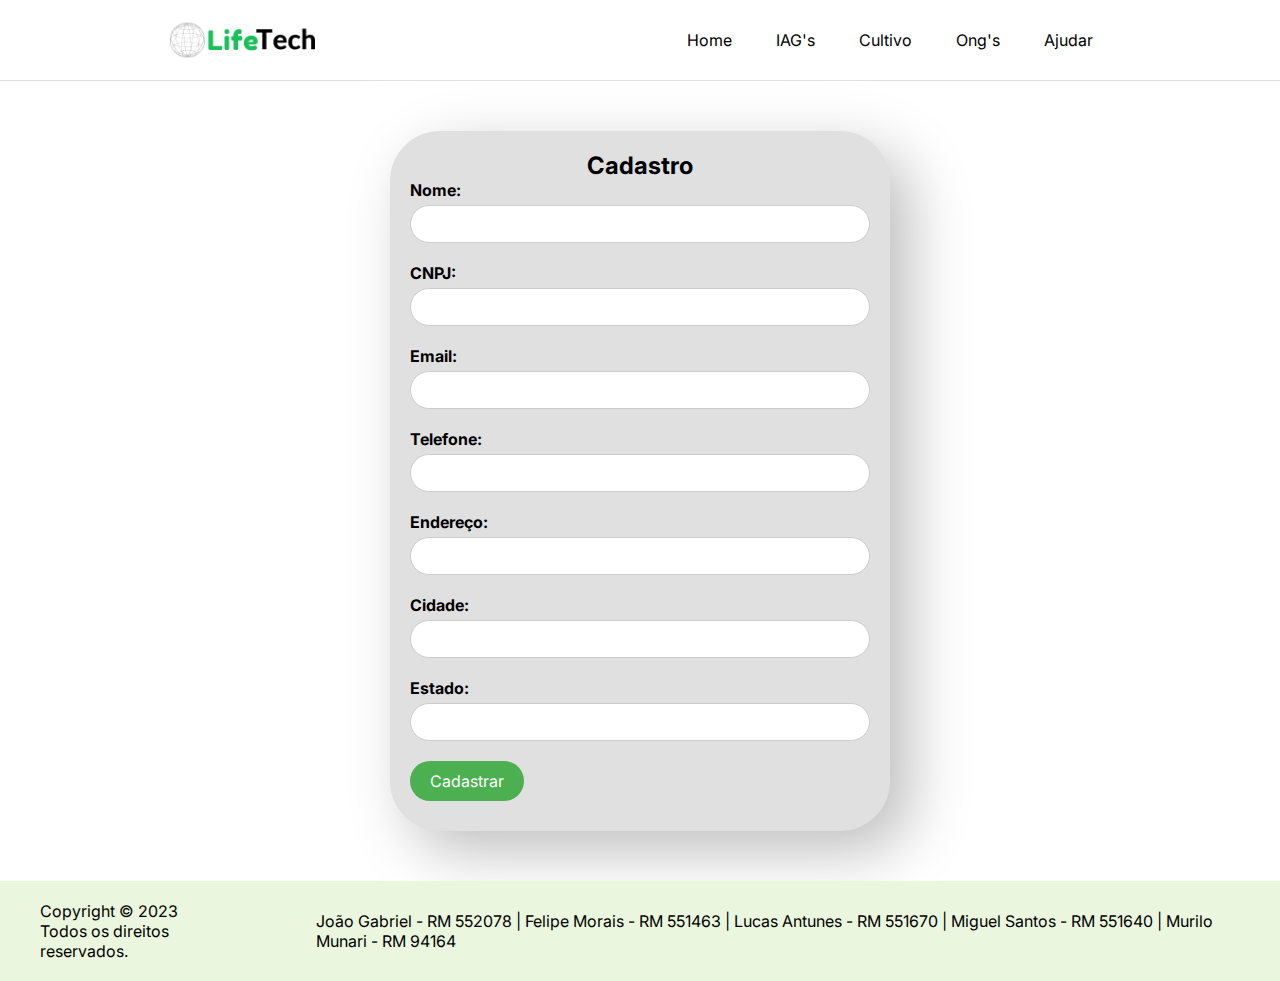
<file: cadastroemp.html>
<!DOCTYPE html>
<html lang="en">
    <head>
        <meta charset="UTF-8">
        <meta http-equiv="X-UA-Compatible" content="IE=edge">
        <meta name="viewport" content="width=device-width, initial-scale=1.0">
        <link rel="stylesheet" href="css/styles7.css">
        <link rel="preconnect" href="https://fonts.googleapis.com">
        <link rel="preconnect" href="https://fonts.gstatic.com" crossorigin>
        <link href="https://fonts.googleapis.com/css2?family=Inter&display=swap" rel="stylesheet">
        <title>Cadastro</title>
    </head>
<body>
    <header class="header-main">
        <img class="logo-img" src="img/Life.png" alt="Logo">
        <nav class="nav">
            <a href="index.html">Home</a>
            <a href="IAGs.html">IAG's</a>
            <a href="cultivo.html">Cultivo</a>
            <a href="ongs.html">Ong's</a>
            <a href="choose.html">Ajudar</a>
        </nav>
    </header> 
    <div class="line"></div>
    <div class="container">
        <h2>Cadastro</h2>
        <form>
            <div class="form-group"> 
                <label for="nome">Nome:</label>   
                <input type="text" id="nome" name="nome" required>   
            </div>  
            <div class="form-group"> 
                <label for="sobrenome">CNPJ:</label>   
                <input type="number" id="cnpj" name="cnpj" required>   
            </div>  
            <div class="form-group">   
                <label for="email">Email:</label>
                <input type="email" id="email" name="email" required>  
            </div>   
            <div class="form-group">  
                <label for="telefone">Telefone:</label>  
                <input type="number" id="telefone" name="telefone" required>  
            </div>  
            <div class="form-group"> 
                <label for="endereco">Endereço:</label>  
                <input type="text" id="endereco" name="endereco" required>   
            </div>    
            <div class="form-group"> 
                <label for="cidade">Cidade:</label>
                <input type="text" id="cidade" name="cidade" required>   
            </div>      
            <div class="form-group">   
                <label for="estado">Estado:</label>
                <input type="text" id="estado" name="estado" required>    
            </div>    
                <div class="form-group">    
                <input type="submit" value="Cadastrar">
            </div>
        </form>
    </div>
    <footer>
        <p>Copyright © 2023 <br>
            Todos os direitos reservados.</p>
    
        <p>João Gabriel - RM 552078 | Felipe Morais - RM 551463 | Lucas Antunes - RM 551670 | Miguel Santos - RM 551640 | Murilo Munari - RM 94164</p>
    </footer>
</body>
</html>
</file>
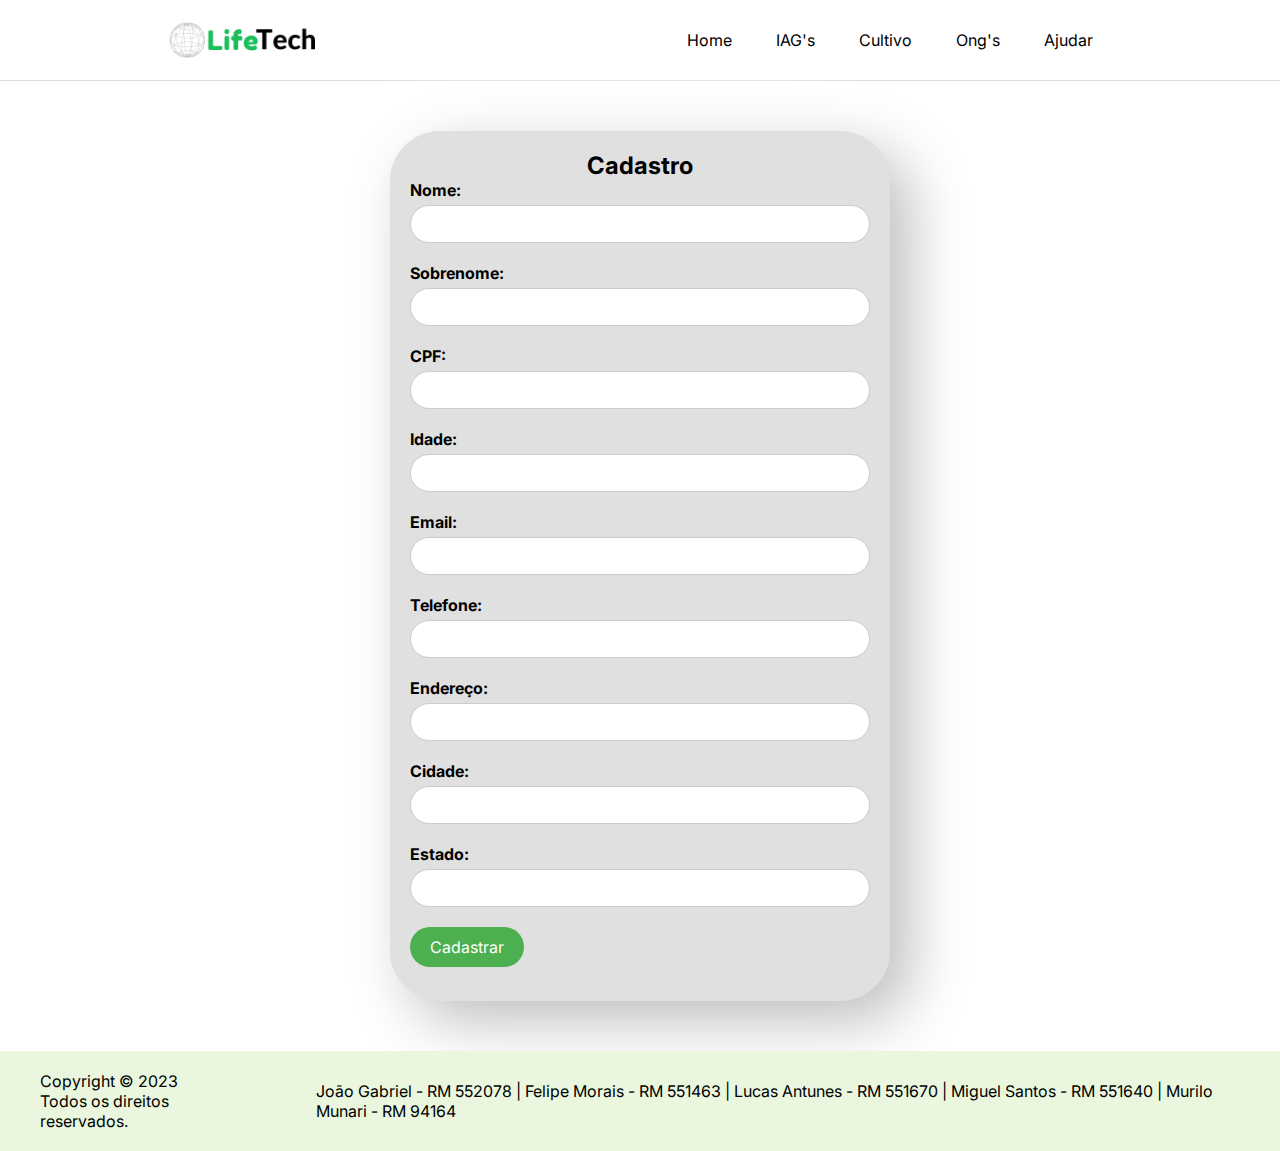
<file: cadastropf.html>
<!DOCTYPE html>
<html lang="pt-br">
<head>
    <meta charset="UTF-8">
    <meta http-equiv="X-UA-Compatible" content="IE=edge">
    <meta name="viewport" content="width=device-width, initial-scale=1.0">
    <link rel="stylesheet" href="css/styles5.css">
    <link rel="preconnect" href="https://fonts.googleapis.com">
    <link rel="preconnect" href="https://fonts.gstatic.com" crossorigin>
    <link href="https://fonts.googleapis.com/css2?family=Inter&display=swap" rel="stylesheet">
    <title>Cadastro</title>
</head>
<body>
    <header class="header-main">
        <img class="logo-img" src="img/Life.png" alt="Logo">
        <nav class="nav">
            <a href="index.html">Home</a>
            <a href="IAGs.html">IAG's</a>
            <a href="cultivo.html">Cultivo</a>
            <a href="ongs.html">Ong's</a>
            <a href="choose.html">Ajudar</a>
        </nav>
    </header>    
    <div class="line"></div>
    <div class="container">
        <h2>Cadastro</h2>
        <form>
            <div class="form-group"> 
                <label for="nome">Nome:</label>   
                <input type="text" id="nome" name="nome" required>   
            </div>  
            <div class="form-group"> 
                <label for="sobrenome">Sobrenome:</label>   
                <input type="text" id="sobrenome" name="sobrenome" required>   
            </div>  
            <div class="form-group"> 
                <label for="sobrenome">CPF:</label>   
                <input type="number" id="cpf" name="cpf" required>   
            </div>  
            <div class="form-group"> 
                <label for="nome">Idade:</label>   
                <input type="number" id="nome" name="nome" required>   
            </div>  
            <div class="form-group">   
                <label for="email">Email:</label>
                <input type="email" id="email" name="email" required>  
            </div>   
            <div class="form-group">  
                <label for="telefone">Telefone:</label>  
                <input type="number" id="telefone" name="telefone" required>  
            </div>  
            <div class="form-group"> 
                <label for="endereco">Endereço:</label>  
                <input type="text" id="endereco" name="endereco" required>   
            </div>    
            <div class="form-group"> 
                <label for="cidade">Cidade:</label>
                <input type="text" id="cidade" name="cidade" required>   
            </div>      
            <div class="form-group">   
                <label for="estado">Estado:</label>
                <input type="text" id="estado" name="estado" required>    
            </div>    
                <div class="form-group">    
                <input type="submit" value="Cadastrar">
            </div>
        </form>
    </div>
</body>
<footer>
    <p>Copyright © 2023 <br>
        Todos os direitos reservados.</p>

    <p>João Gabriel - RM 552078 | Felipe Morais - RM 551463 | Lucas Antunes - RM 551670 | Miguel Santos - RM 551640 | Murilo Munari - RM 94164</p>
</footer>
</html>
</file>
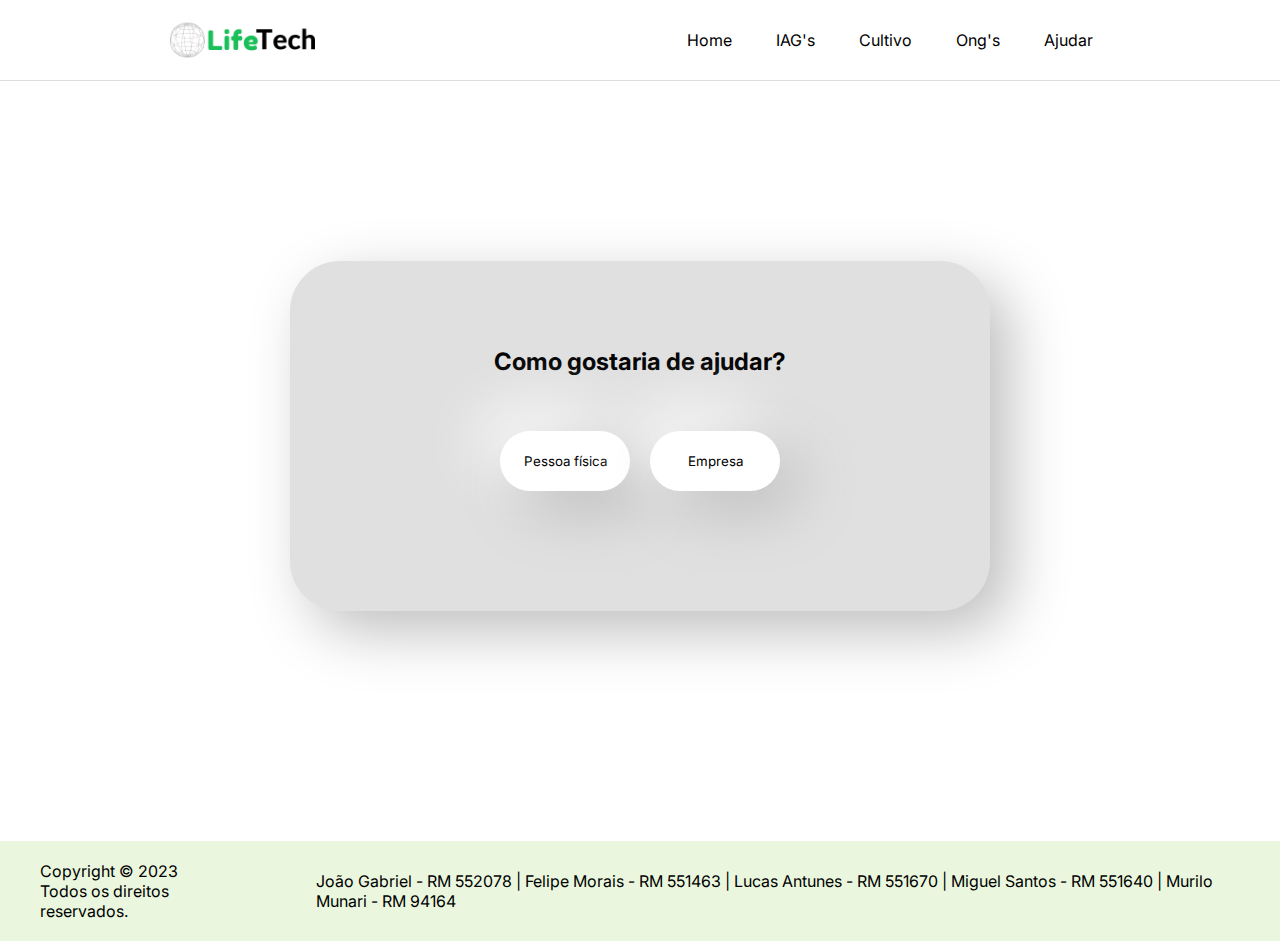
<file: choose.html>
<!DOCTYPE html>
<html lang="pt-br">
    <head>
        <meta charset="UTF-8">
        <meta http-equiv="X-UA-Compatible" content="IE=edge">
        <meta name="viewport" content="width=device-width, initial-scale=1.0">
        <link rel="stylesheet" href="css/styles6.css">
        <link rel="preconnect" href="https://fonts.googleapis.com">
        <link rel="preconnect" href="https://fonts.gstatic.com" crossorigin>
        <link href="https://fonts.googleapis.com/css2?family=Inter&display=swap" rel="stylesheet">
        <title>Como gostaria de ajudar?</title>
    </head>
<body>
    <header class="header-main">
        <img class="logo-img" src="img/Life.png" alt="Logo">
        <nav class="nav">
            <a href="index.html">Home</a>
            <a href="IAGs.html">IAG's</a>
            <a href="cultivo.html">Cultivo</a>
            <a href="ongs.html">Ong's</a>
            <a href="choose.html">Ajudar</a>
        </nav>
    </header>
    <div class="line"></div>
    <main>
        <div class="box">
            <div class="titulo">
                <h2>Como gostaria de ajudar?</h2>
            </div>
            <div class="choose">
                <a href="cadastropf.html"><button>Pessoa física</button></a>
                <a href="cadastroemp.html"><button>Empresa</button></a>
            </div>
        </div>
    </main>
    <footer>
        <p>Copyright © 2023 <br>
            Todos os direitos reservados.</p>
    
        <p>João Gabriel - RM 552078 | Felipe Morais - RM 551463 | Lucas Antunes - RM 551670 | Miguel Santos - RM 551640 | Murilo Munari - RM 94164</p>
    </footer> 
</body>
</html>
</file>
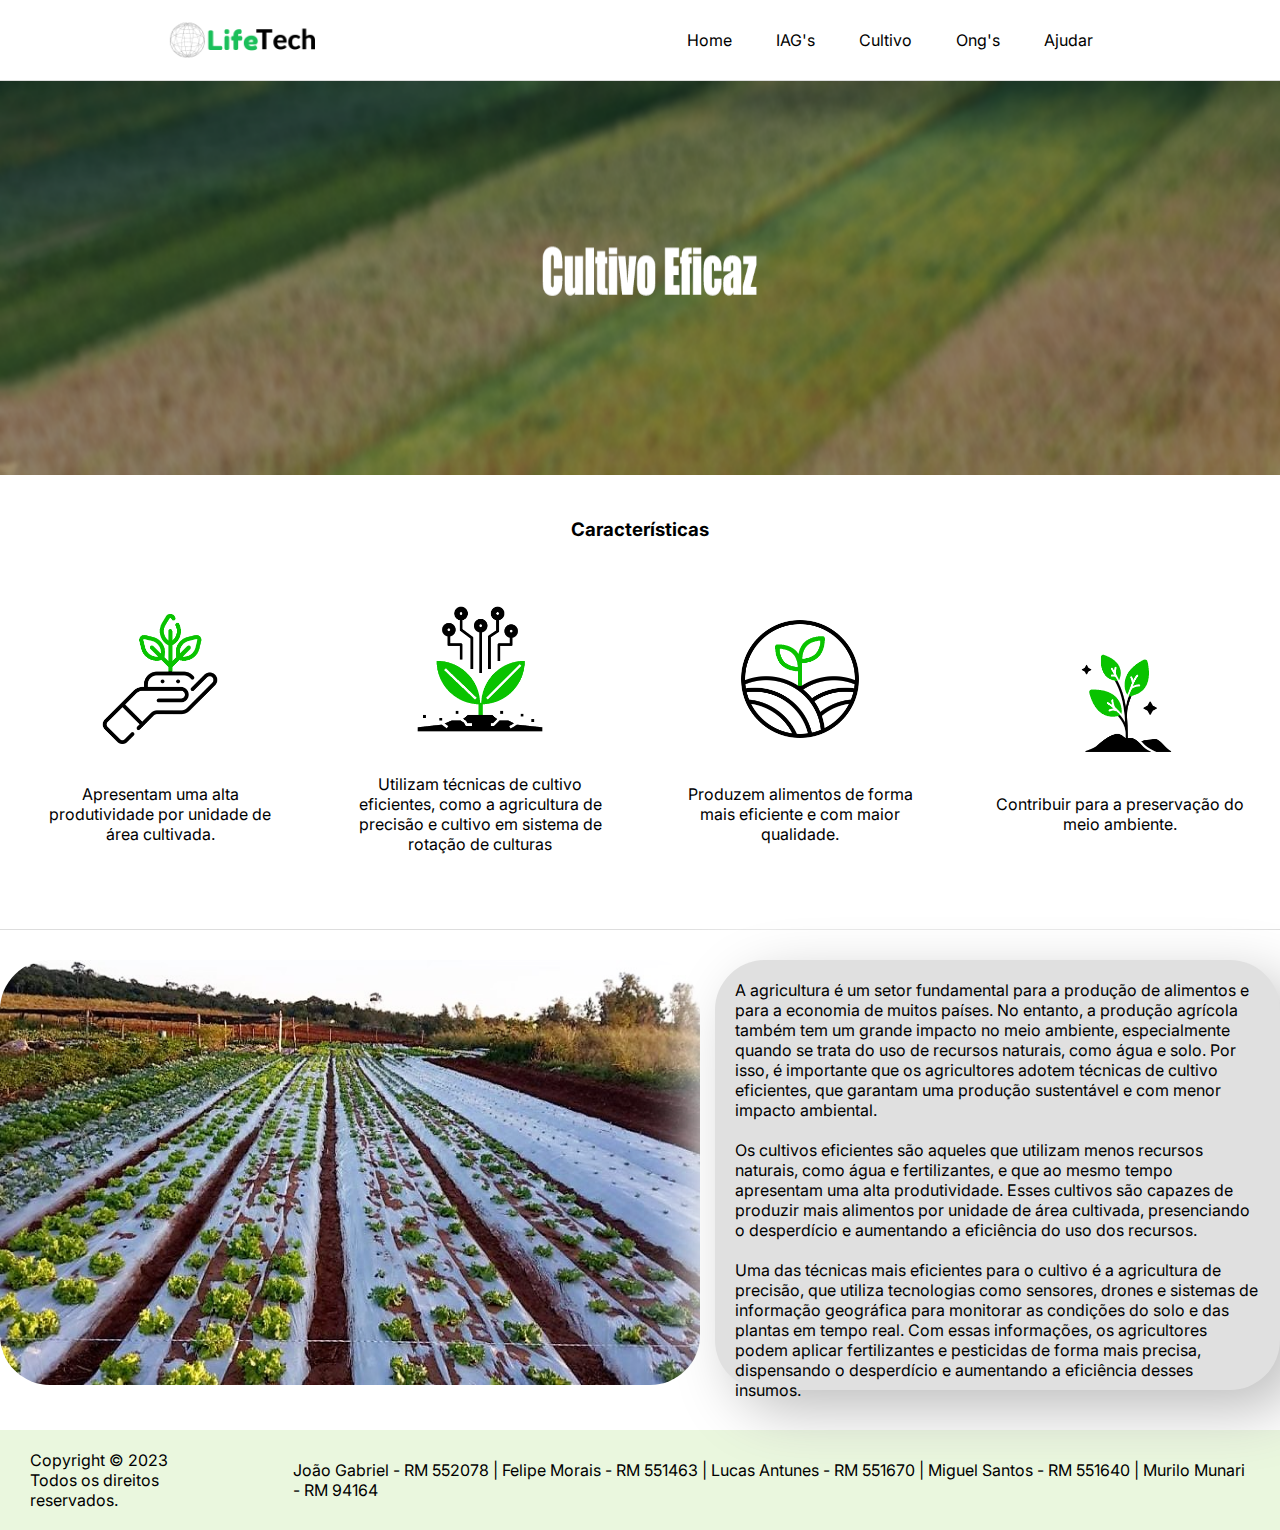
<file: cultivo.html>
<!DOCTYPE html>
<html lang="pt-br">
<head>
    <meta charset="UTF-8">
    <meta http-equiv="X-UA-Compatible" content="IE=edge">
    <meta name="viewport" content="width=device-width, initial-scale=1.0">
    <link rel="stylesheet" href="css/styles3.css">
    <link rel="preconnect" href="https://fonts.googleapis.com">
    <link rel="preconnect" href="https://fonts.gstatic.com" crossorigin>
    <link href="https://fonts.googleapis.com/css2?family=Inter&display=swap" rel="stylesheet">
    <title>Formas de cultivo eficaz</title>
</head>
<body>
    <header class="header-main">
        <img class="logo-img" src="img/Life.png" alt="Logo">
        <nav class="nav">
            <a href="index.html">Home</a>
            <a href="IAGs.html">IAG's</a>
            <a href="cultivo.html">Cultivo</a>
            <a href="ongs.html">Ong's</a>
            <a href="choose.html">Ajudar</a>
        </nav>
    </header>
    <div class="line"></div>
    <div class="banner">
        <img src="img/CultivoEfeicaz.png" alt="benner-agro">
    </div>
    <section class="first-section">
        <div class="first-tag">
            <h3>Características</h3>
        </div>
        <div class="container">
            <div class="box"> 
                <div class="icon">
                    <img src="img/5231594.png" alt="icon">
                </div>   
                <p>Apresentam uma alta produtividade por unidade de área cultivada.
                </p>
            </div>
            <div class="box">
                <div class="icon">
                    <img src="img/icon2.png" alt="icon">
                </div>
                <p>Utilizam técnicas de cultivo eficientes, como a agricultura de precisão e cultivo em sistema de rotação de culturas</p>
            </div>
            <div class="box">
                <div class="icon">
                    <img src="img/icon3.png" alt="icon">
                </div>
                <p>Produzem alimentos de forma mais eficiente e com maior qualidade.</p>
            </div>
            <div class="box">
                <div class="icon">
                    <img src="img/icon4.png" alt="icon">
                </div>
                <p>Contribuir para a preservação do meio ambiente.</p>
            </div>
        </div>
    </section>
    <div class="line"></div>
    <section class="sec-section">
        <img src="img/1.jpg" alt="img-cultivo">
        <div class="boxx">
            <p> A agricultura é um setor fundamental para a produção de alimentos e para a economia de muitos países. No entanto, a produção agrícola também tem um grande impacto no meio ambiente, especialmente quando se trata do uso de recursos naturais, como água e solo. Por isso, é importante que os agricultores adotem técnicas de cultivo eficientes, que garantam uma produção sustentável e com menor impacto ambiental. <br>
                <br>
                Os cultivos eficientes são aqueles que utilizam menos recursos naturais, como água e fertilizantes, e que ao mesmo tempo apresentam uma alta produtividade. Esses cultivos são capazes de produzir mais alimentos por unidade de área cultivada, presenciando o desperdício e aumentando a eficiência do uso dos recursos. <br>
                <br>
                Uma das técnicas mais eficientes para o cultivo é a agricultura de precisão, que utiliza tecnologias como sensores, drones e sistemas de informação geográfica para monitorar as condições do solo e das plantas em tempo real. Com essas informações, os agricultores podem aplicar fertilizantes e pesticidas de forma mais precisa, dispensando o desperdício e aumentando a eficiência desses insumos. <br>
                <br>            
        </div>
    </section>
    <footer>
        <p>Copyright © 2023 <br>
            Todos os direitos reservados.</p>

        <p>João Gabriel - RM 552078 | Felipe Morais - RM 551463 | Lucas Antunes - RM 551670 | Miguel Santos - RM 551640 | Murilo Munari - RM 94164</p>
    </footer>
</body>
</html>
</file>
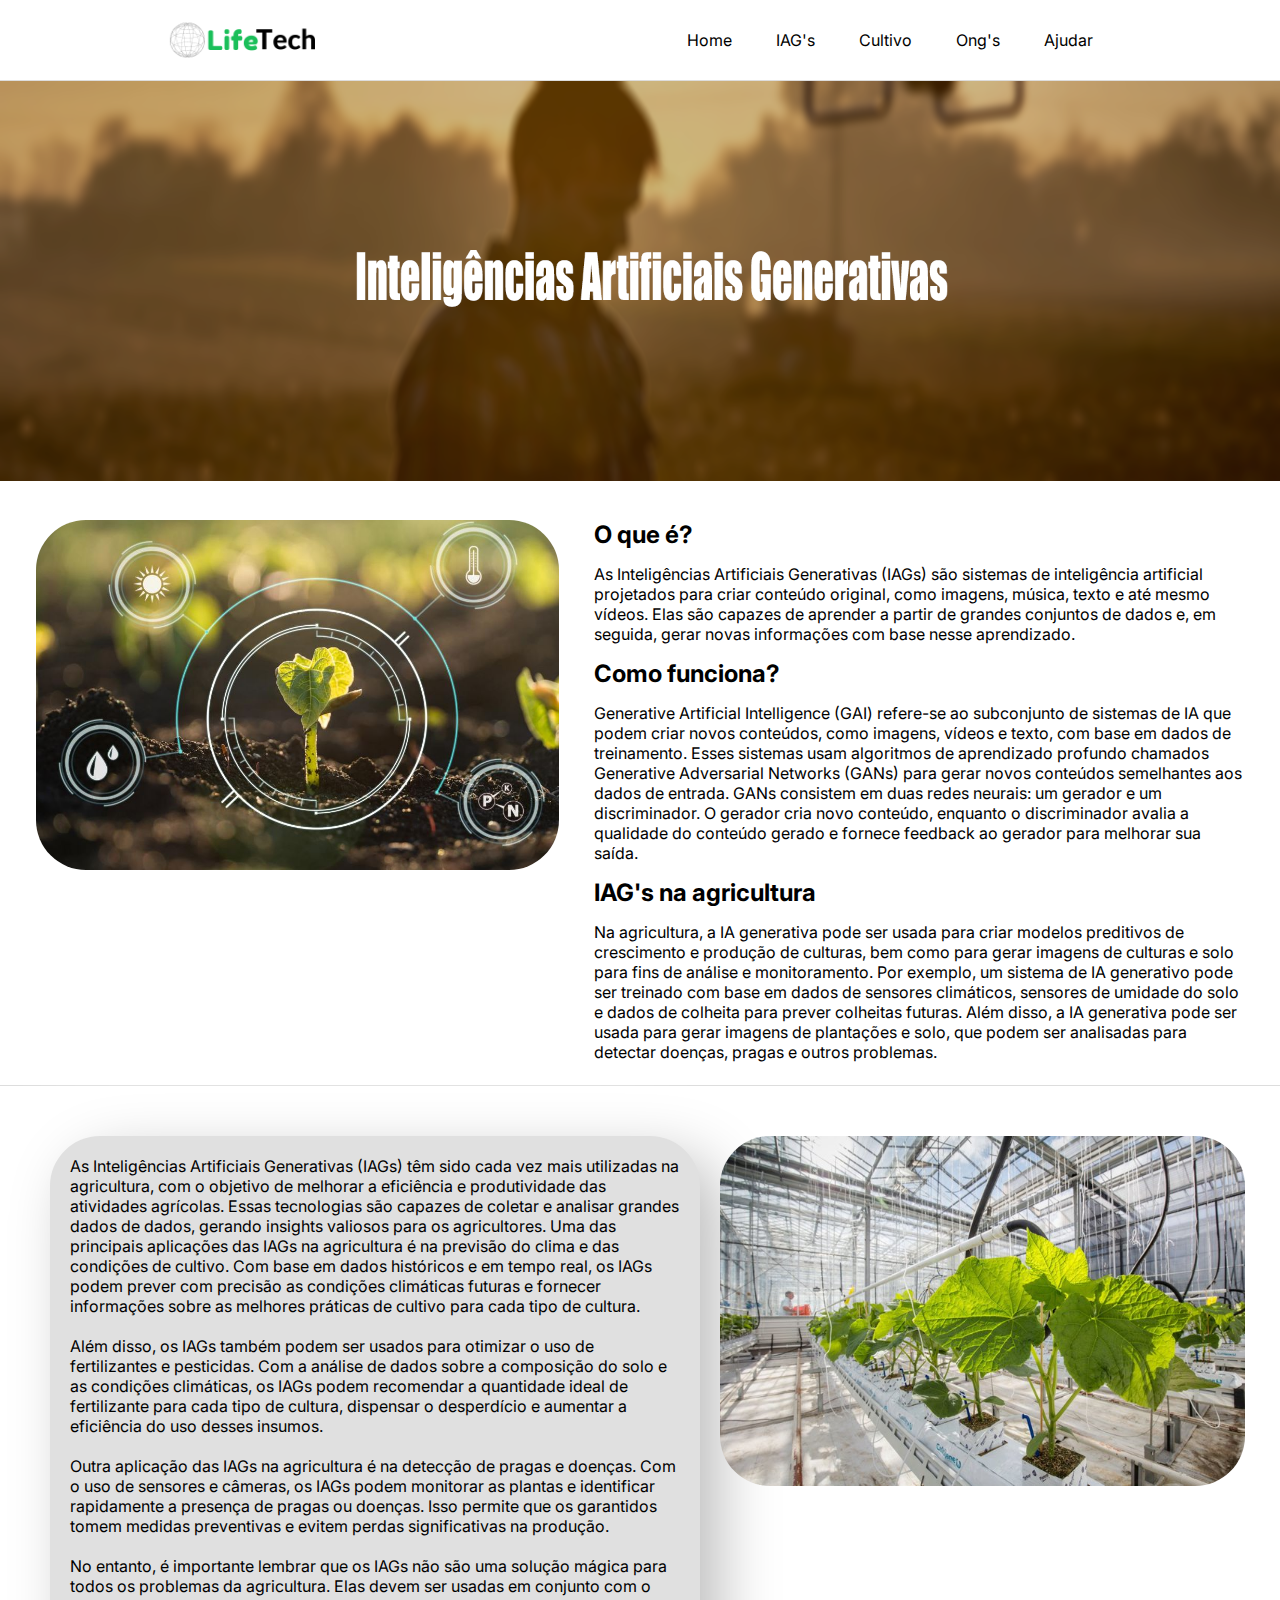
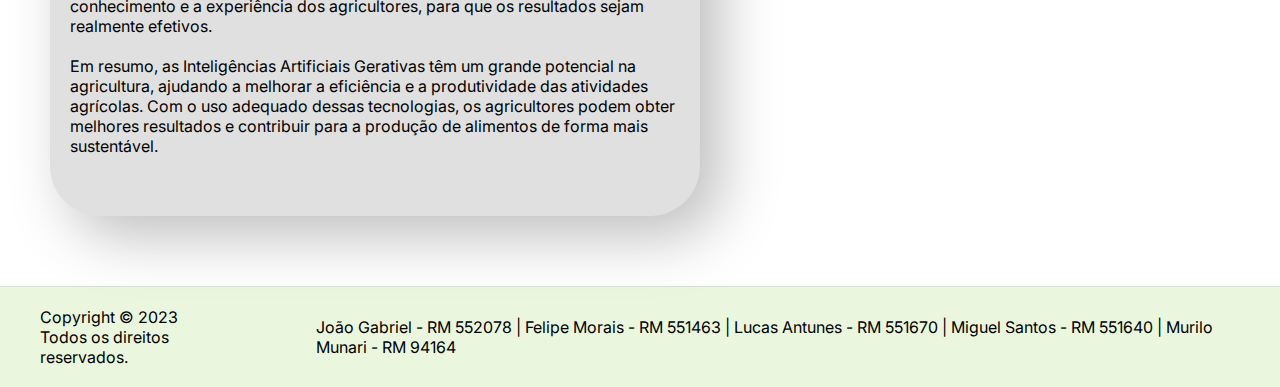
<file: IAGs.html>
<!DOCTYPE html>
<html lang="pt-br">
<head>
    <meta charset="UTF-8">
    <meta http-equiv="X-UA-Compatible" content="IE=edge">
    <meta name="viewport" content="width=device-width, initial-scale=1.0">
    <link rel="stylesheet" href="css/styles2.css">
    <link rel="preconnect" href="https://fonts.googleapis.com">
    <link rel="preconnect" href="https://fonts.gstatic.com" crossorigin>
    <link href="https://fonts.googleapis.com/css2?family=Inter&display=swap" rel="stylesheet">
    <title>Inteligências Artificiais Generativas</title>
</head>
<body>
    <header class="header-main">
        <img class="logo-img" src="img/Life.png" alt="Logo">
        <nav class="nav">
            <a href="index.html">Home</a>
            <a href="IAGs.html">IAG's</a>
            <a href="cultivo.html">Cultivo</a>
            <a href="ongs.html">Ong's</a>
            <a href="choose.html">Ajudar</a>
        </nav>
    </header>
    <div class="line"></div>
    <div class="img-banner">
        <img src="img/banner02.png" alt="banner">
    </div>
    <div class="main">
        <img class="img-main" src="img/Capturar-1.jpg" alt="Img-Ia">
        <div class="section-main">
            <h2> O que é?</h2>
            <div class="box">
                <p>As Inteligências Artificiais Generativas (IAGs) são sistemas de inteligência artificial projetados para criar conteúdo original, como imagens, música, texto e até mesmo vídeos. Elas são capazes de aprender a partir de grandes conjuntos de dados e, em seguida, gerar novas informações com base nesse aprendizado.</p>
            <h2>Como funciona?</h2>   
            <p>Generative Artificial Intelligence (GAI) refere-se ao subconjunto de sistemas de IA que podem criar novos conteúdos, como imagens, vídeos e texto, com base em dados de treinamento. Esses sistemas usam algoritmos de aprendizado profundo chamados Generative Adversarial Networks (GANs) para gerar novos conteúdos semelhantes aos dados de entrada. GANs consistem em duas redes neurais: um gerador e um discriminador. O gerador cria novo conteúdo, enquanto o discriminador avalia a qualidade do conteúdo gerado e fornece feedback ao gerador para melhorar sua saída.</p> 
            <h2>IAG's na agricultura</h2>
            <p>Na agricultura, a IA generativa pode ser usada para criar modelos preditivos de crescimento e produção de culturas, bem como para gerar imagens de culturas e solo para fins de análise e monitoramento. Por exemplo, um sistema de IA generativo pode ser treinado com base em dados de sensores climáticos, sensores de umidade do solo e dados de colheita para prever colheitas futuras. Além disso, a IA generativa pode ser usada para gerar imagens de plantações e solo, que podem ser analisadas para detectar doenças, pragas e outros problemas.</p>
            </div>
        </div>
    </div>
    <div class="line"></div>
    <section class="secundary">
        <div class="boxx">
            <p>As Inteligências Artificiais Generativas (IAGs) têm sido cada vez mais utilizadas na agricultura, com o objetivo de melhorar a eficiência e produtividade das atividades agrícolas. Essas tecnologias são capazes de coletar e analisar grandes dados de dados, gerando insights valiosos para os agricultores.

                Uma das principais aplicações das IAGs na agricultura é na previsão do clima e das condições de cultivo. Com base em dados históricos e em tempo real, os IAGs podem prever com precisão as condições climáticas futuras e fornecer informações sobre as melhores práticas de cultivo para cada tipo de cultura. <br>
                <br>
                Além disso, os IAGs também podem ser usados ​​para otimizar o uso de fertilizantes e pesticidas. Com a análise de dados sobre a composição do solo e as condições climáticas, os IAGs podem recomendar a quantidade ideal de fertilizante para cada tipo de cultura, dispensar o desperdício e aumentar a eficiência do uso desses insumos. <br>
                <br>
                
                Outra aplicação das IAGs na agricultura é na detecção de pragas e doenças. Com o uso de sensores e câmeras, os IAGs podem monitorar as plantas e identificar rapidamente a presença de pragas ou doenças. Isso permite que os garantidos tomem medidas preventivas e evitem perdas significativas na produção. <br>
                <br>
                
                No entanto, é importante lembrar que os IAGs não são uma solução mágica para todos os problemas da agricultura. Elas devem ser usadas em conjunto com o conhecimento e a experiência dos agricultores, para que os resultados sejam realmente efetivos. <br>
                <br>
                
                Em resumo, as Inteligências Artificiais Gerativas têm um grande potencial na agricultura, ajudando a melhorar a eficiência e a produtividade das atividades agrícolas. Com o uso adequado dessas tecnologias, os agricultores podem obter melhores resultados e contribuir para a produção de alimentos de forma mais sustentável. <br> </p>
        </div>       
        <img src="img/24723648.jpg" alt="img-ia-2">
    </section>
    <div class="line"></div>
    <footer>
        <p>Copyright © 2023 <br>
            Todos os direitos reservados.</p>

        <p>João Gabriel - RM 552078 | Felipe Morais - RM 551463 | Lucas Antunes - RM 551670 | Miguel Santos - RM 551640 | Murilo Munari - RM 94164</p>
    </footer>
</body>
</html>
</file>
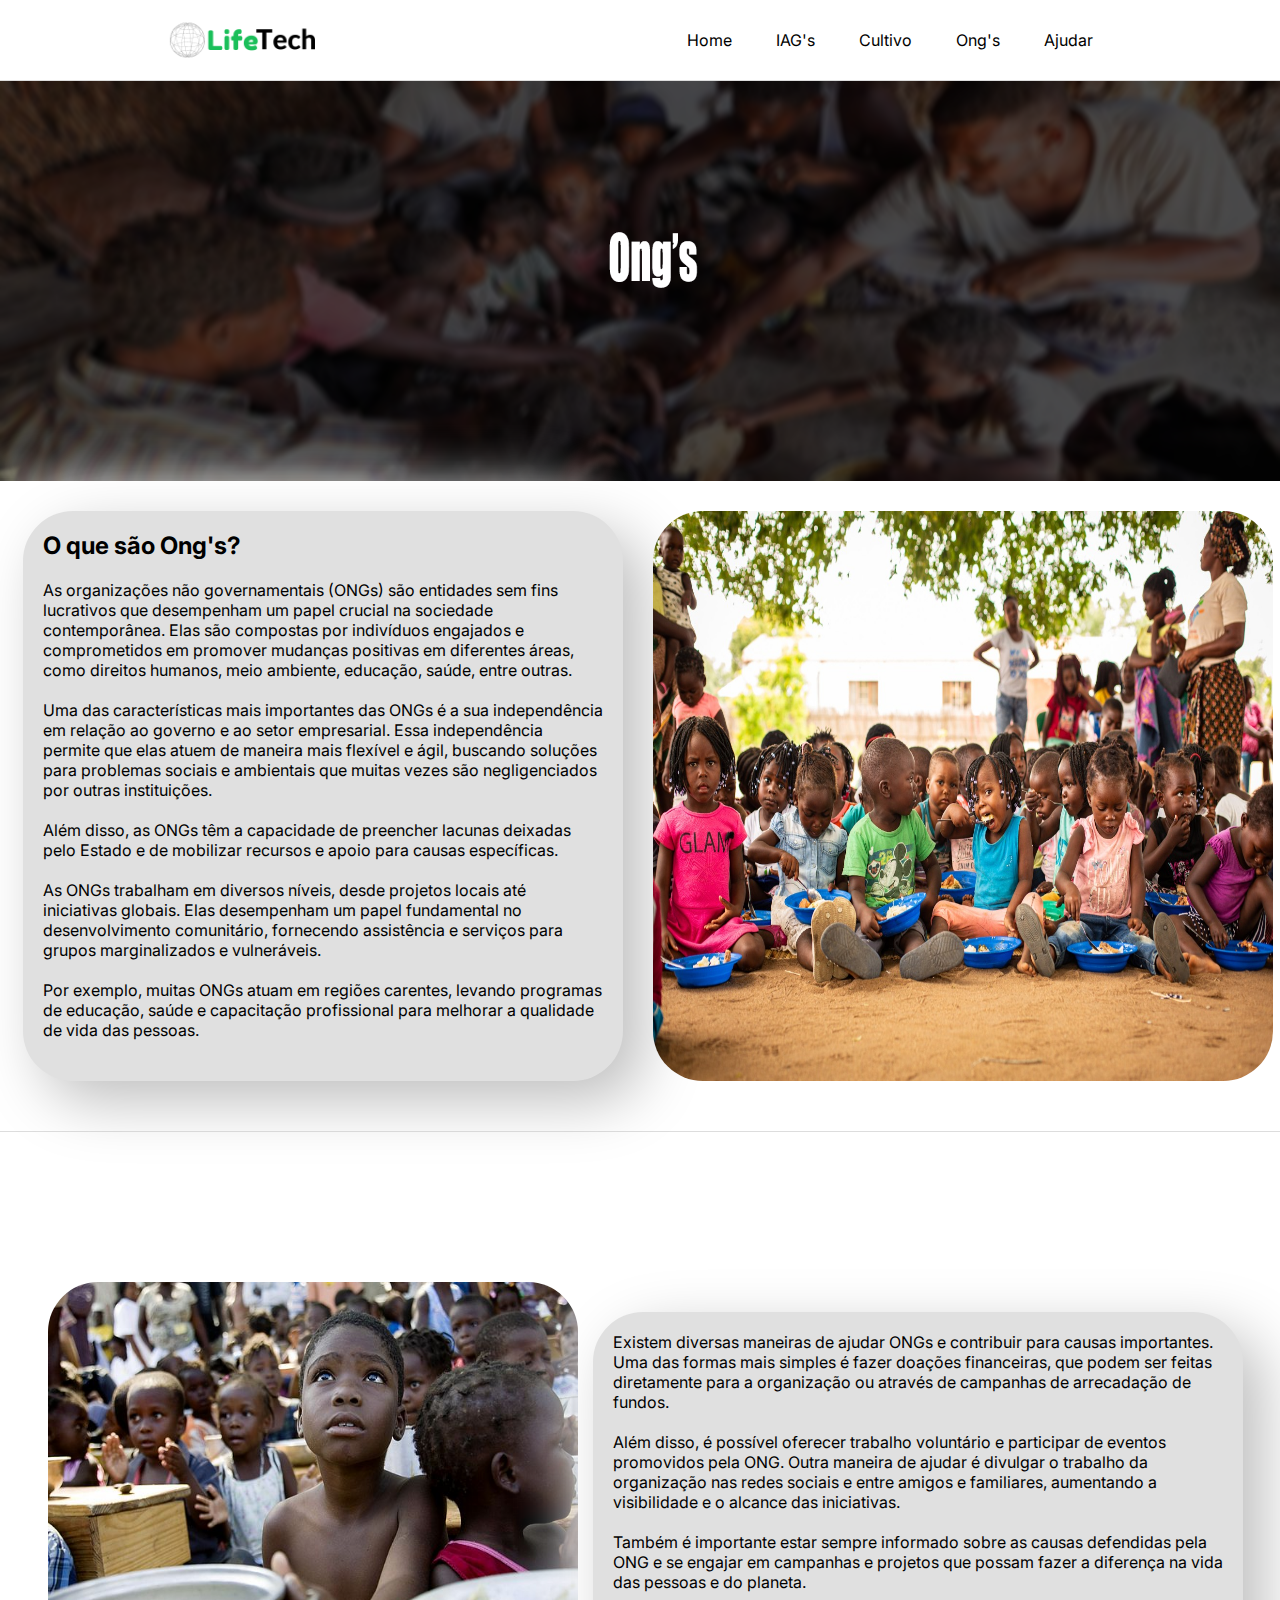
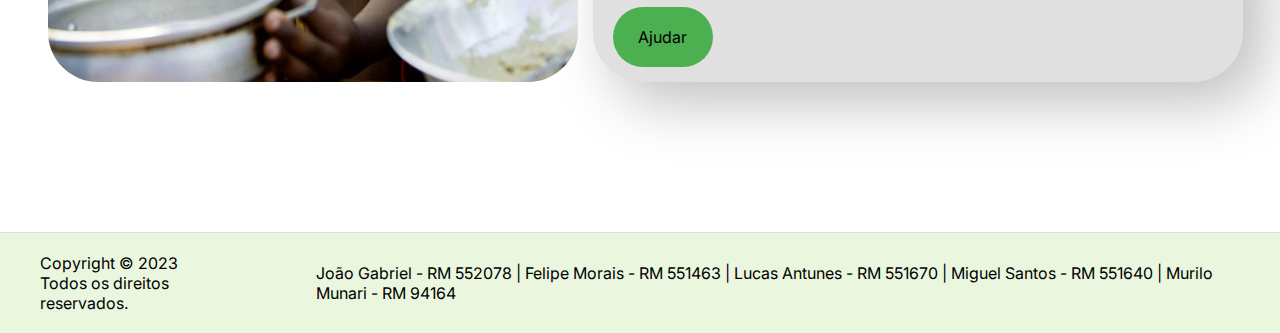
<file: ongs.html>
<!DOCTYPE html>
<html lang="pt-br">
<head>
    <meta charset="UTF-8">
    <meta http-equiv="X-UA-Compatible" content="IE=edge">
    <meta name="viewport" content="width=device-width, initial-scale=1.0">
    <link rel="stylesheet" href="css/styles4.css">
    <link rel="preconnect" href="https://fonts.googleapis.com">
    <link rel="preconnect" href="https://fonts.gstatic.com" crossorigin>
    <link href="https://fonts.googleapis.com/css2?family=Inter&display=swap" rel="stylesheet">
    <title>Contato com Ong's</title>
</head>
<body>
    <header class="header-main">
        <img class="logo-img" src="img/Life.png" alt="Logo">
        <nav class="nav">
            <a href="index.html">Home</a>
            <a href="IAGs.html">IAG's</a>
            <a href="cultivo.html">Cultivo</a>
            <a href="ongs.html">Ong's</a>
            <a href="choose.html">Ajudar</a>
        </nav>
    </header>
    <div class="line"></div>
    <div class="img-banner">
        <img src="img/bannerOngs.png" alt="banner">
    </div>
    <section class="info">
        <div class="box">
            <h2>O que são Ong's?</h2>
            <p>
                As organizações não governamentais (ONGs) são entidades sem fins lucrativos que desempenham um papel crucial na sociedade contemporânea. Elas são compostas por indivíduos engajados e comprometidos em promover mudanças positivas em diferentes áreas, como direitos humanos, meio ambiente, educação, saúde, entre outras. <br> <br>

                Uma das características mais importantes das ONGs é a sua independência em relação ao governo e ao setor empresarial. Essa independência permite que elas atuem de maneira mais flexível e ágil, buscando soluções para problemas sociais e ambientais que muitas vezes são negligenciados por outras instituições. <br> <br>
                 Além disso, as ONGs têm a capacidade de preencher lacunas deixadas pelo Estado e de mobilizar recursos e apoio para causas específicas. <br> <br>

                As ONGs trabalham em diversos níveis, desde projetos locais até iniciativas globais. Elas desempenham um papel fundamental no desenvolvimento comunitário, fornecendo assistência e serviços para grupos marginalizados e vulneráveis.  <br> <br>
                Por exemplo, muitas ONGs atuam em regiões carentes, levando programas de educação, saúde e capacitação profissional para melhorar a qualidade de vida das pessoas. <br> <br>
            </p>
        </div>
        <img src="img/Foto-Furlan-Dante.jpeg" alt="img-ongs-africa">
    </section>
    <div class="line"></div>
    <section class="secundary">
        <img src="img/csm_643d2740-04b1-11e5-a7a1-696a827b398b_fome_06401e8eff.jpg" alt="img-ongs">
        <div class="boxx">
            <p>
                Existem diversas maneiras de ajudar ONGs e contribuir para causas importantes. Uma das formas mais simples é fazer doações financeiras, que podem ser feitas diretamente para a organização ou através de campanhas de arrecadação de fundos. <br> <br>
                Além disso, é possível oferecer trabalho voluntário e participar de eventos promovidos pela ONG. Outra maneira de ajudar é divulgar o trabalho da organização nas redes sociais e entre amigos e familiares, aumentando a visibilidade e o alcance das iniciativas. <br> <br>
                Também é importante estar sempre informado sobre as causas defendidas pela ONG e se engajar em campanhas e projetos que possam fazer a diferença na vida das pessoas e do planeta.
            </p>
            <div class="btn-main">
                <a href="choose.html"><button>Ajudar</button></a>
            </div>
        </div> 
    </section>
    <div class="line"></div>
    <footer>
        <p>Copyright © 2023 <br>
            Todos os direitos reservados.</p>

        <p>João Gabriel - RM 552078 | Felipe Morais - RM 551463 | Lucas Antunes - RM 551670 | Miguel Santos - RM 551640 | Murilo Munari - RM 94164</p>
    </footer>
</body>
</html>
</file>
<file: css/styles7.css>
*{
    margin: 0;
    padding: 0;
    box-sizing: border-box;
    text-decoration: none;
    font-family: 'Inter', sans-serif;
}

.header-main{
    display: flex;
    flex-direction: row;
    align-items: center;
    background-color: white;
    height: 80px;
    justify-content: space-around;
}
.line{
    border: 0;
    border-top: 1px solid rgb(221, 221, 221);
    margin-bottom: 50px;
}

.logo-img {
    width: 13%;
}

.nav a{
    margin: 20px;
    color: black;
}
.container h2 {
    text-align: center;
}

.form-group {
    margin-bottom: 20px;
}

.form-group label {
    display: block;
    font-weight: bold;
    margin-bottom: 5px;
}



body {
    font-family: Arial, sans-serif;
    height: 700px;
}

.container {
    padding: 20px;
    margin: auto;
    width: 500px;
    height: 700px;
    border-radius: 50px;
    background: #e0e0e0;
    box-shadow:20px 20px 60px #bebebe,
             -20px -20px 60px #ffffff;

}

.container h2 {
    text-align: center;
}

.form-group {
    margin-bottom: 20px;
}    
  

form-group label {
    display: block;
    font-weight: bold;
    margin-bottom: 5px;
}

.form-group input[type="text"],
.form-group input[type="email"],
.form-group input[type="number"] {
    width: 100%;
    padding: 10px;
    border: 1px solid #ccc;
    border-radius: 40px;
    box-sizing: border-box;
}

.form-group input[type="submit"] {
    background-color: #4caf50;
    color: #fff;
    padding: 10px 20px;
    border: none;
    border-radius: 40px;
    cursor: pointer;
    font-size: 16px;
}

.form-group input[type="submit"]:hover {
    background-color: #45a049;
}
footer {
    display: flex;
    justify-content: space-between;
    align-items: center;
    height: 100px;
    background-color: rgb(234, 247, 222);
    margin-top: 50px;
}
footer p{
    margin-left: 40px;
    margin-right: 40px;
}

@media (min-width:768px) and (max-width:1024px) {
    footer{
        font-size: 12px;
    }
}

@media (min-width: 320px) and (max-width: 767px) {
    .header-main{
        font-size: 10px;
    }

    .nav a{
        margin: 10px;
    }

    .logo-img{
        width: 30%;
    }

    .container {
        width: 350px;
        height: 700px;
    }

    footer {
        display: flex;
        justify-content: space-between;
        align-items: center;
        height: 120px;
        background-color: rgb(234, 247, 222);
    }
    footer p{
        margin-left: 40px;
        margin-right: 40px;
        font-size: 12px;
    }
}
</file>
<file: css/styles5.css>
*{
    margin: 0;
    padding: 0;
    box-sizing: border-box;
    text-decoration: none;
    font-family: 'Inter', sans-serif;
}

.header-main{
    display: flex;
    flex-direction: row;
    align-items: center;
    background-color: white;
    height: 80px;
    justify-content: space-around;
}

.line{
    border: 0;
    border-top: 1px solid rgb(221, 221, 221);
    margin-bottom: 50px;
}

.logo-img {
    width: 13%;
}

.nav a{
    margin: 20px;
    color: black;
}


.container h2 {
    text-align: center;
}

.form-group {
    margin-bottom: 20px;
}

.form-group label {
    display: block;
    font-weight: bold;
    margin-bottom: 5px;
}



body {
    font-family: Arial, sans-serif;
    height: 700px;
}

.container {
    padding: 20px;
    margin: auto;
    width: 500px;
    height: 870px;
    border-radius: 50px;
    background: #e0e0e0;
    box-shadow:20px 20px 60px #bebebe,
             -20px -20px 60px #ffffff;

}

.container h2 {
    text-align: center;
}

.form-group {
    margin-bottom: 20px;
}    
  

form-group label {
    display: block;
    font-weight: bold;
    margin-bottom: 5px;
}

.form-group input[type="text"],
.form-group input[type="email"],
.form-group input[type="number"] {
    width: 100%;
    padding: 10px;
    border: 1px solid #ccc;
    border-radius: 40px;
    box-sizing: border-box;
}

.form-group input[type="submit"] {
    background-color: #4caf50;
    color: #fff;
    padding: 10px 20px;
    border: none;
    border-radius: 40px;
    cursor: pointer;
    font-size: 16px;
}

.form-group input[type="submit"]:hover {
    background-color: #45a049;
}

footer {
    display: flex;
    justify-content: space-between;
    align-items: center;
    height: 100px;
    background-color: rgb(234, 247, 222);
    margin-top: 50px;
}
footer p{
    margin-left: 40px;
    margin-right: 40px;
}

@media (min-width:768px) and (max-width:1024px) {
    footer{
        font-size: 12px;
    }
}

@media (min-width: 320px) and (max-width: 767px) {
    .header-main{
        font-size: 10px;
    }

    .nav a{
        margin: 10px;
    }

    .logo-img{
        width: 30%;
    }

    .container {
        width: 350px;
        height: 860px;
    }

    footer {
        display: flex;
        justify-content: space-between;
        align-items: center;
        height: 120px;
        background-color: rgb(234, 247, 222);
    }
    footer p{
        margin-left: 40px;
        margin-right: 40px;
        font-size: 12px;
    }
}
</file>
<file: css/styles6.css>
*{
    margin: 0;
    padding: 0;
    box-sizing: border-box;
    text-decoration: none;
    font-family: 'Inter', sans-serif;
}

.header-main{
    display: flex;
    flex-direction: row;
    align-items: center;
    background-color: white;
    height: 80px;
    justify-content: space-around;
}
.line{
    border: 0;
    border-top: 1px solid rgb(221, 221, 221);
}

.logo-img {
    width: 13%;
}

.nav a{
    margin: 20px;
    color: black;
}

main {
    display: flex;
    align-items: center;
    height: 710px;
}

.titulo {
    display: flex;
    align-items: center;
    justify-content: center;
    height: 50px;
    width: 660px;
}

.box {
    padding: 20px;
    margin: auto;
    width: 700px;
    height: 350px;
    border-radius: 50px;
    background: #e0e0e0;
    box-shadow:20px 20px 60px #bebebe,
             -20px -20px 60px #ffffff;
            display: flex;
            flex-direction: column;
            justify-content: center;
}

.choose{
    width: 660px;
    height: 150px;
    display: flex;
    align-items: center;
    justify-content: center;
}

.choose button{
    padding: 20px;
    margin: auto;
    width: 130px;
    height: 60px;
    border-radius: 50px;
    background: white;
    margin: 10px;
    border: none;
    box-shadow:20px 20px 60px #bebebe,
             -20px -20px 60px #ffffff;

}
.choose button:hover{
    padding: 20px;
    margin: auto;
    width: 130px;
    height: 60px;
    border-radius: 50px;
    margin: 10px;
    border: none;
    background: rgb(221, 221, 221);
    box-shadow:20px 20px 60px #bebebe,
             -20px -20px 60px #ffffff;

}


footer {
    display: flex;
    justify-content: space-between;
    align-items: center;
    height: 100px;
    background-color: rgb(234, 247, 222);
    margin-top: 50px;
}
footer p{
    margin-left: 40px;
    margin-right: 40px;
}

@media (min-width: 768px) and (max-width: 1024px){
    footer{
        font-size: 12px;
    }
}

@media (min-width: 320px) and (max-width: 767px) {
    .header-main{
        font-size: 10px;
    }

    .nav a{
        margin: 10px;
    }

    .logo-img{
        width: 30%;
    }

    footer {
        height: 200px;
        font-size: 12px;
    }

    main{
        height: 550px;
    }

    .box{
        width: 400px;
    }

    .choose{
        width: 350px;
    }

    .titulo{
        width: 350px;
    }
}
</file>
<file: css/styles3.css>
*{
    margin: 0;
    padding: 0;
    box-sizing: border-box;
    text-decoration: none;
    font-family: 'Inter', sans-serif;
}

body {
    
}

.header-main{
    display: flex;
    flex-direction: row;
    align-items: center;
    background-color: white;
    height: 80px;
    justify-content: space-around;
}

.line{
    border: 0;
    border-top: 1px solid rgb(221, 221, 221);
}

.logo-img {
    width: 13%;
}

.nav a{
    margin: 20px;
    color: black;
}

.banner img{
    width: 100%;
    height: 394px;
}

.first-section{
    background-color: white;
    margin-top: 40px;
}


.first-tag {
    height: 20px;
    display: flex;
    align-items: center;
    justify-content: center; 
}

.container {
    margin-top: 40px;
    display: flex;
    align-items: center;
    justify-content: space-around;
    padding-bottom: 50px;
}

.box {
    width: 250px;
    height: 300px;
    display: flex;
    justify-content: center;
    align-items: center;
    flex-direction: column;
}

.icon {
    width: 130px;
    height: 130px;
}

.icon img{
    width: 100%;
}

.box p{
    margin-top: 40px;
    text-align: center;
}

.sec-section {
    display: flex;
    justify-content: center;
    height: 500px;
}

.sec-section img{
    width: 700px;
    height: 425px;
    border-radius: 50px;
    margin: 30px 0px 0px 0px;
}

.boxx{
    padding: 15px 0px 0px 30px;
    margin: 30px 0px 0px 15px;
    width: 650px;
    height: 430px;
    border-radius: 50px;
    background: #e0e0e0;
    box-shadow:20px 20px 60px #bebebe,
             -20px -20px 60px #ffffff;
    padding: 20px;
    margin-bottom: 50px;
}

footer {
    display: flex;
    justify-content: space-between;
    align-items: center;
    height: 100px;
    background-color: rgb(234, 247, 222);
}
footer p{
    margin: 0px 30px 0px 30px;
}

@media (min-width: 768px) and (max-width: 1024px){
    
    .banner img {
        height: 250px;
    }

    .container{
        width: 100%;
    }
    .sec-section {
        display: flex;
        flex-direction: column;
        align-items: center;
        justify-content: center;
        height: 900px;
    }

    footer{
        font-size: 12px;
    }
}

@media (min-width: 320px) and (max-width: 767px){
    .header-main{
        font-size: 10px;
    }

    .nav a{
        margin: 10px;
    }

    .logo-img{
        width: 30%;
    }

    .first-section {
        width: 100%;
    }

    .sec-section{
        height: 900px;
        display: flex;
        align-items: center;
        flex-direction: column;
        font-weight: 500;
        font-size: 18px;
        padding: 20px;
    }
    .sec-section img{
        width: 350px;

    }

    .banner img{
        height: 150px;
    }

    .boxx{
        width: 355px;
        height: 430px;
        margin: 20px 0px 0px 0px;
    }

    .boxx p{
        font-size: 12px;
    }

    footer {
        display: flex;
        justify-content: space-between;
        align-items: center;
        height: 120px;
        background-color: rgb(234, 247, 222);
    }
    footer p{
        margin-left: 40px;
        margin-right: 40px;
        font-size: 12px;
    }

    .container {
        width: 50vh;
        height: 250px;
    }

    .container p{
        font-size: 10px;
    }

    .icon{
        width: 60px;
        height: 60px;
    }
    
}
</file>
<file: css/styles2.css>
*{
    margin: 0;
    padding: 0;
    box-sizing: border-box;
    text-decoration: none;
    font-family: 'Inter', sans-serif;
}

body {
    
}

.header-main{
    display: flex;
    flex-direction: row;
    align-items: center;
    background-color: white;
    height: 80px;
    justify-content: space-around;
}

.line{
    border: 0;
    border-top: 1px solid rgb(221, 221, 221);
}

.logo-img {
    width: 13%;
}

.nav a{
    margin: 20px;
    color: black;
}


.img-banner img{
    height: 400px;
    width: 100%;
}    

.main img {
    margin-top: 15px;
    border-radius: 50px;
    height: 350px;
    margin-right: 35px;
}

.main{
    display: flex;
    padding: 20px;
    justify-content: center;
    height: 600px;
}

.section-main p{
    margin-top: 15px;
}

.section-main h2{
    margin-top: 15px;
}

.box{
    width: 650px;
    height: 400px;
}

.secundary{
    display: flex;
    justify-content: center;
    margin-top: 20px;
    height: 780px;
}

.secundary img{
    margin-top: 30px;
    border-radius: 50px;
    height: 350px;
}
.boxx{
    padding: 15px 0px 0px 30px;
    margin: 30px 0px 0px 15px;
    width: 650px;
    height: 680px;
    border-radius: 50px;
    background: #e0e0e0;
    box-shadow:20px 20px 60px #bebebe,
             -20px -20px 60px #ffffff;
    padding: 20px;
    margin-bottom: 50px;
}

.secundary img{
    margin: 30px 0px 0px 20px;
    width: 500;
}


footer {
    display: flex;
    justify-content: space-between;
    align-items: center;
    height: 100px;
    background-color: rgb(234, 247, 222);
}
footer p{
    margin-left: 40px;
    margin-right: 40px;
}

@media (min-width: 768px) and (max-width: 1024px) {

    .img-banner img{
        height: 250px;
    }


    .main{
        display: flex;
        flex-direction: column;
        justify-content: center;
        align-items: center;
        height: 900px;
    }


    .img-main {
        width: 600px;
        border-radius: 20px;
    }
    .box{
        display: flex;
        flex-direction: column;
        width: 550px;
        height: 400px;
    }
    .box p{
        font-size: 12px;
    }
    .section-main{
        margin-top: 20px;
    }    

    .secundary {
        display: flex;
        justify-content: flex-start;
        flex-direction: column-reverse;
        height: 1100px;
        align-items: center;
    }

    .secundary img {
        width: 650px;
    }

    footer{
        font-size: 12px
    }
}

@media (min-width: 320px) and (max-width: 767px) {
    .header-main{
        font-size: 10px;
    }
    
    .nav a{
        margin: 10px;
    }
    
    .logo-img{
        width: 30%;
    }

    .img-banner img{
        height: 150px;
    }

    .main img{
        margin: 0px 0px 0px 0px;
    }

    .main{
        display: flex;
        align-items: center;
        justify-content: center;
        flex-direction: column;
        height: 770px;
    }

    .main p{
        font-size: 11px;
    }
    .main img{
        width: 400px;
        border-radius: 20px;
    }
    .box{
        font-size: 12px;
        width: 380px;
    }

    .secundary {
        display: flex;
        align-items: center;
        justify-content: center;
        flex-direction: column-reverse;
        height: 1100px;
    }

    .secundary img {
        width: 400px;
        margin: 0px 0px 0px 0px;
    }

    .boxx {
        width: 380px;
        margin: 20px 0px 0px 0px ;
    }

    .boxx p{
        font-size: 12px;
    }
    footer {
        display: flex;
        justify-content: space-between;
        align-items: center;
        height: 120px;
        background-color: rgb(234, 247, 222);
    }
    footer p{
        margin-left: 40px;
        margin-right: 40px;
        font-size: 12px;
    }
}
</file>
<file: css/styles4.css>
*{
    margin: 0;
    padding: 0;
    box-sizing: border-box;
    text-decoration: none;
    font-family: 'Inter', sans-serif;
}

body {
    
}

.header-main{
    display: flex;
    flex-direction: row;
    align-items: center;
    background-color: white;
    height: 80px;
    justify-content: space-around;
}

.line{
    border: 0;
    border-top: 1px solid rgb(221, 221, 221);
}

.logo-img {
    width: 13%;
}

.nav a{
    margin: 20px;
    color: black;
}

.img-banner {
    display: flex;
    justify-content: center;
    align-items: center;
    background-repeat: no-repeat, no-repeat;
    background-position: right, left; 
}

.img-banner img{
    width: 100%;
    height: 400px;
}

.info{
    display: flex;
    justify-content: center;
}

.info img{
    padding: 0px 0px 0px 0px;
    margin: 30px 0px 0px 0px;
    height: 570px;
    border-radius: 50px;
    width: 620px;
}

.box{
    padding: 15px 0px 0px 30px;
    margin: 30px 30px 0px 15px;
    width: 600px;
    height: 570px;
    border-radius: 50px;
    background: #e0e0e0;
    box-shadow:20px 20px 60px #bebebe,
             -20px -20px 60px #ffffff;
    padding: 20px;
    margin-bottom: 50px;
}
.box h2{
    margin: 0px 0px 20px 0px;
}

.secundary{
    height: 700px;
    display: flex;
    align-items: center;
    justify-content: center;
}
.secundary img{
    border-radius: 50px;
    width: 530px;
    height: 400px;
    margin-left: 40px;
}

.boxx{
    padding: 20px;
    margin: 30px 30px 0px 15px;
    width: 650px;
    height: 370px;
    border-radius: 50px;
    background: #e0e0e0;
    box-shadow:20px 20px 60px #bebebe,
             -20px -20px 60px #ffffff;
    display: flex;
    flex-direction: column;
}

.btn-main {
    margin-top: 20px;
    width: 100px;
    height: 50px;
    display: flex;
    justify-content: center;
    align-items: center;
    border-radius: 60px;
    text-decoration: none;
}

.btn-main button{
    width: 100px;
    height: 60px;
    border-radius: 40px;
    border: none;
    background-color: #4caf50;
    font-size: 16px;
}

.btn-main button:hover{
    background-color: #45a049;
    cursor: pointer;
    color: #fff;
    font-size: 16px;
    border: 1px solid grey;
}

a { color: inherit; }  

footer {
    display: flex;
    justify-content: space-between;
    align-items: center;
    height: 100px;
    background-color: rgb(234, 247, 222);
}
footer p{
    margin-left: 40px;
    margin-right: 40px;
}

@media (min-width: 768px) and (max-width: 1024px) {
    .img-banner img{
        height: 250px;
    }

    .info{
        display: flex;
        justify-content: center;
        align-items: center;
        flex-direction: column;
        margin-bottom: 30px;
    }

    .secundary{
        display: flex;
        align-items: center;
        justify-content: center;
        flex-direction: column;
        height: 900px;
        margin: 0;
    }

    .secundary img{
        width: 650px;
        margin: 0;

    }

    footer{
        font-size: 12px;
    }
    

}

@media (min-width: 320px) and (max-width: 767px) {

    .header-main{
        font-size: 10px;
    }

    .nav a{
        margin: 10px;
    }

    .img-banner img{
        height: 150px;
    }

    .logo-img{
        width: 30%;
    }

    .secundary{
        display: flex;
        align-items: center;
        justify-content: center;
        flex-direction: column;
        height: 1000px;
    }

    .info{
        height: 1280px;
        display: flex;
        flex-direction: column;
        align-items: center;
        justify-content: flex-end;
    }

    .info img{
        width: 350px;
        height: 400px;
        margin: 0px 0px 20px 0px;
    }

    .box{
        width: 350px;
        height: 900px;
    }


    .secundary img{
        width: 350px;
        margin: 0;
    }

    .boxx {
        width: 350px;
        margin: 20px 0px 0px 0px;
        height: 540px;
    }

    .box {
        margin: 20px 0px 20px 0px;
    }

    footer {
        height: 200px;
        font-size: 12px;
    }




}
</file>
